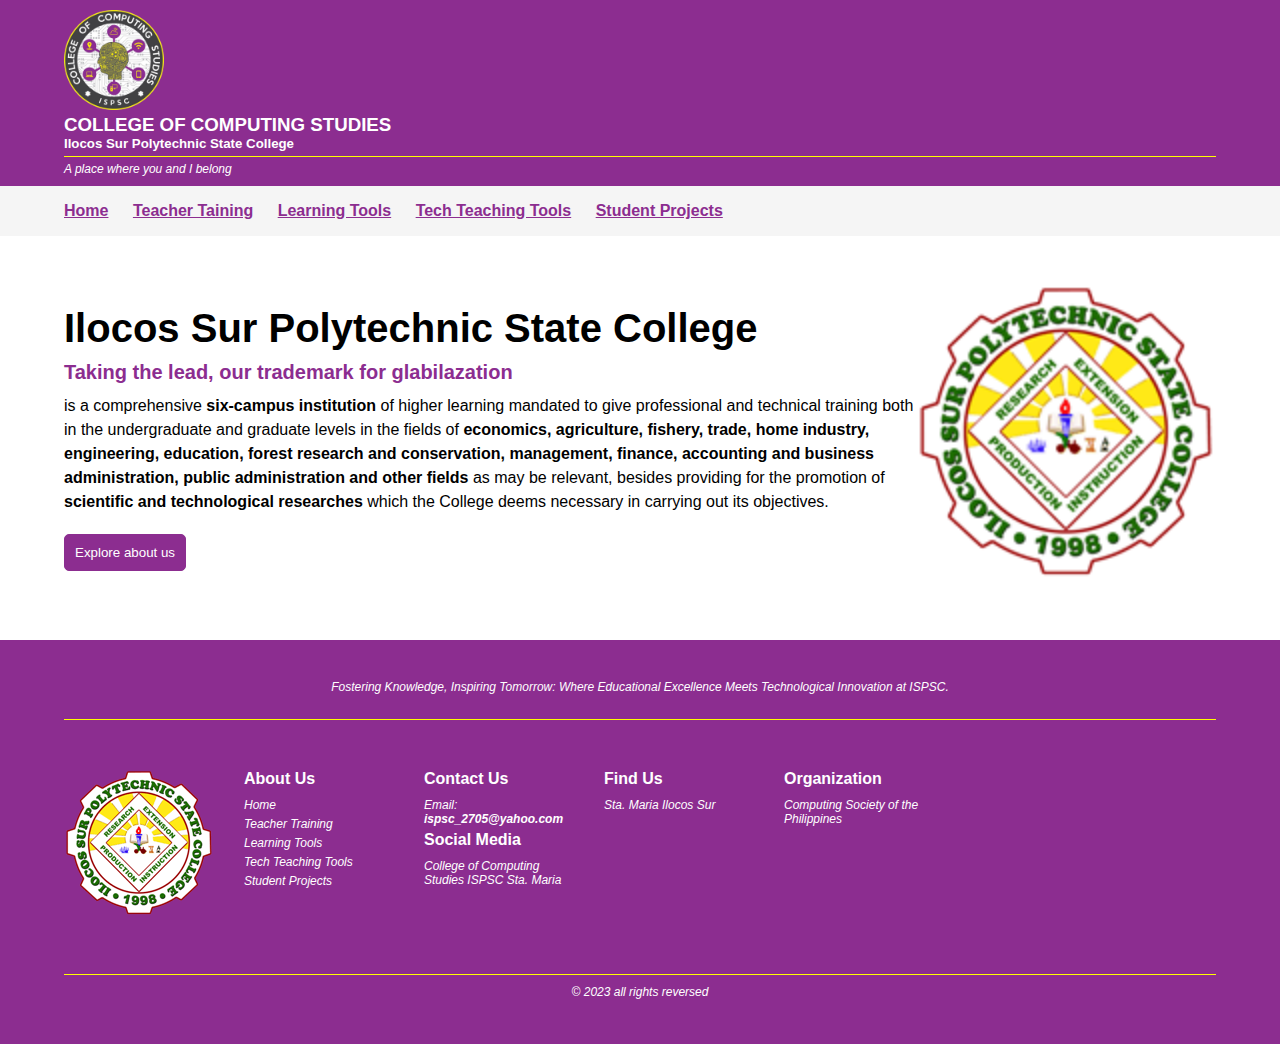
<file: index.html>
<!DOCTYPE html>
<html lang="en-US">
  <head>
    <link
      rel="stylesheet"
      href="style.css
"
    />
    <meta charset="UTF-8" />
    <title>Home</title>
  </head>
  <body>
    <header>
      <div class="wrapper-container">
        <img src="img/logocsss.png" alt="" />
        <div class="titles">
          <h3>COLLEGE OF COMPUTING STUDIES</h3>
          <h5>Ilocos Sur Polytechnic State College</h5>
          <p><i>A place where you and I belong</i></p>
        </div>
      </div>
    </header>
    <section class="top-nav">
      <input id="menu-toggle" type="checkbox" />
      <label class="menu-button-container" for="menu-toggle">
        <div class="menu-button"></div>
      </label>
      <ul class="menu wrapper-container">
        <li>
          <a href="index.html"><b class="link">Home</b></a>
          <a href="page2.html"><b class="link">Teacher Taining</b></a>
          <a href="page3.html"><b class="link">Learning Tools</b></a>
          <a href="page4.html"><b class="link">Tech Teaching Tools</b></a>
          <a href="page5.html"><b class="link">Student Projects</b></a>
        </li>
      </ul>
    </section>
    <div class="home">
      <div class="wrapper-container">
        <section class="main-content">
          <div class="content1">
            <h1>Ilocos Sur Polytechnic State College</h1>
            <h3>Taking the lead, our trademark for glabilazation</h3>
            <p>
              is a comprehensive <b>six-campus institution</b> of higher
              learning mandated to give professional and technical training both
              in the undergraduate and graduate levels in the fields of
              <b
                >economics, agriculture, fishery, trade, home industry,
                engineering, education, forest research and conservation,
                management, finance, accounting and business administration,
                public administration and other fields</b
              >
              as may be relevant, besides providing for the promotion of
              <b>scientific and technological researches</b> which the College
              deems necessary in carrying out its objectives.
            </p>
            <button>Explore about us</button>
          </div>
          <div class="content2">
            <img src="img/logo.png" alt="" />
          </div>
        </section>
      </div>
    </div>
    <footer>
      <div class="wrapper-container">
        <div class="top-content">
          <p>
            Fostering Knowledge, Inspiring Tomorrow: Where Educational
            Excellence Meets Technological Innovation at ISPSC.
          </p>
        </div>
        <div class="content1">
          <div class="sub-content1">
            <img class="footer-logo" src="img/logo.png" alt="" />
          </div>
          <div class="sub-content2">
            <h4>About Us</h4>
            <ul>
              <li>
                <a href="index.html">
                  <p>Home</p>
                </a>
              </li>
              <li>
                <a href="page2.html">
                  <p>Teacher Training</p>
                </a>
              </li>
              <li>
                <a href="page3.html">
                  <p>Learning Tools</p>
                </a>
              </li>
              <li>
                <a href="page4.html">
                  <p>Tech Teaching Tools</p>
                </a>
              </li>
              <li>
                <a href="page5.html">
                  <p>Student Projects</p>
                </a>
              </li>
            </ul>
          </div>
          <div class="sub-content3">
            <div>
              <h4>Contact Us</h4>
              <p>Email: <b>ispsc_2705@yahoo.com</b></p>
            </div>
            <div>
              <h4>Social Media</h4>
              <p>
                <a href="https://www.facebook.com/CCSISPSCOfficial/about"
                  >College of Computing Studies ISPSC Sta. Maria</a
                >
              </p>
            </div>
          </div>
          <div class="sub-content4">
            <h4>Find Us</h4>
            <p>Sta. Maria Ilocos Sur</p>
          </div>
          <div class="sub-content5">
            <h4>Organization</h4>
            <p>
              <a href="https://www.facebook.com/profile.php?id=61551472926598"
                >Computing Society of the Philippines</a
              >
            </p>
          </div>
        </div>
        <div class="content2">
          <p>&copy; 2023 all rights reversed</p>
        </div>
      </div>
    </footer>
  </body>
</html>
</file>
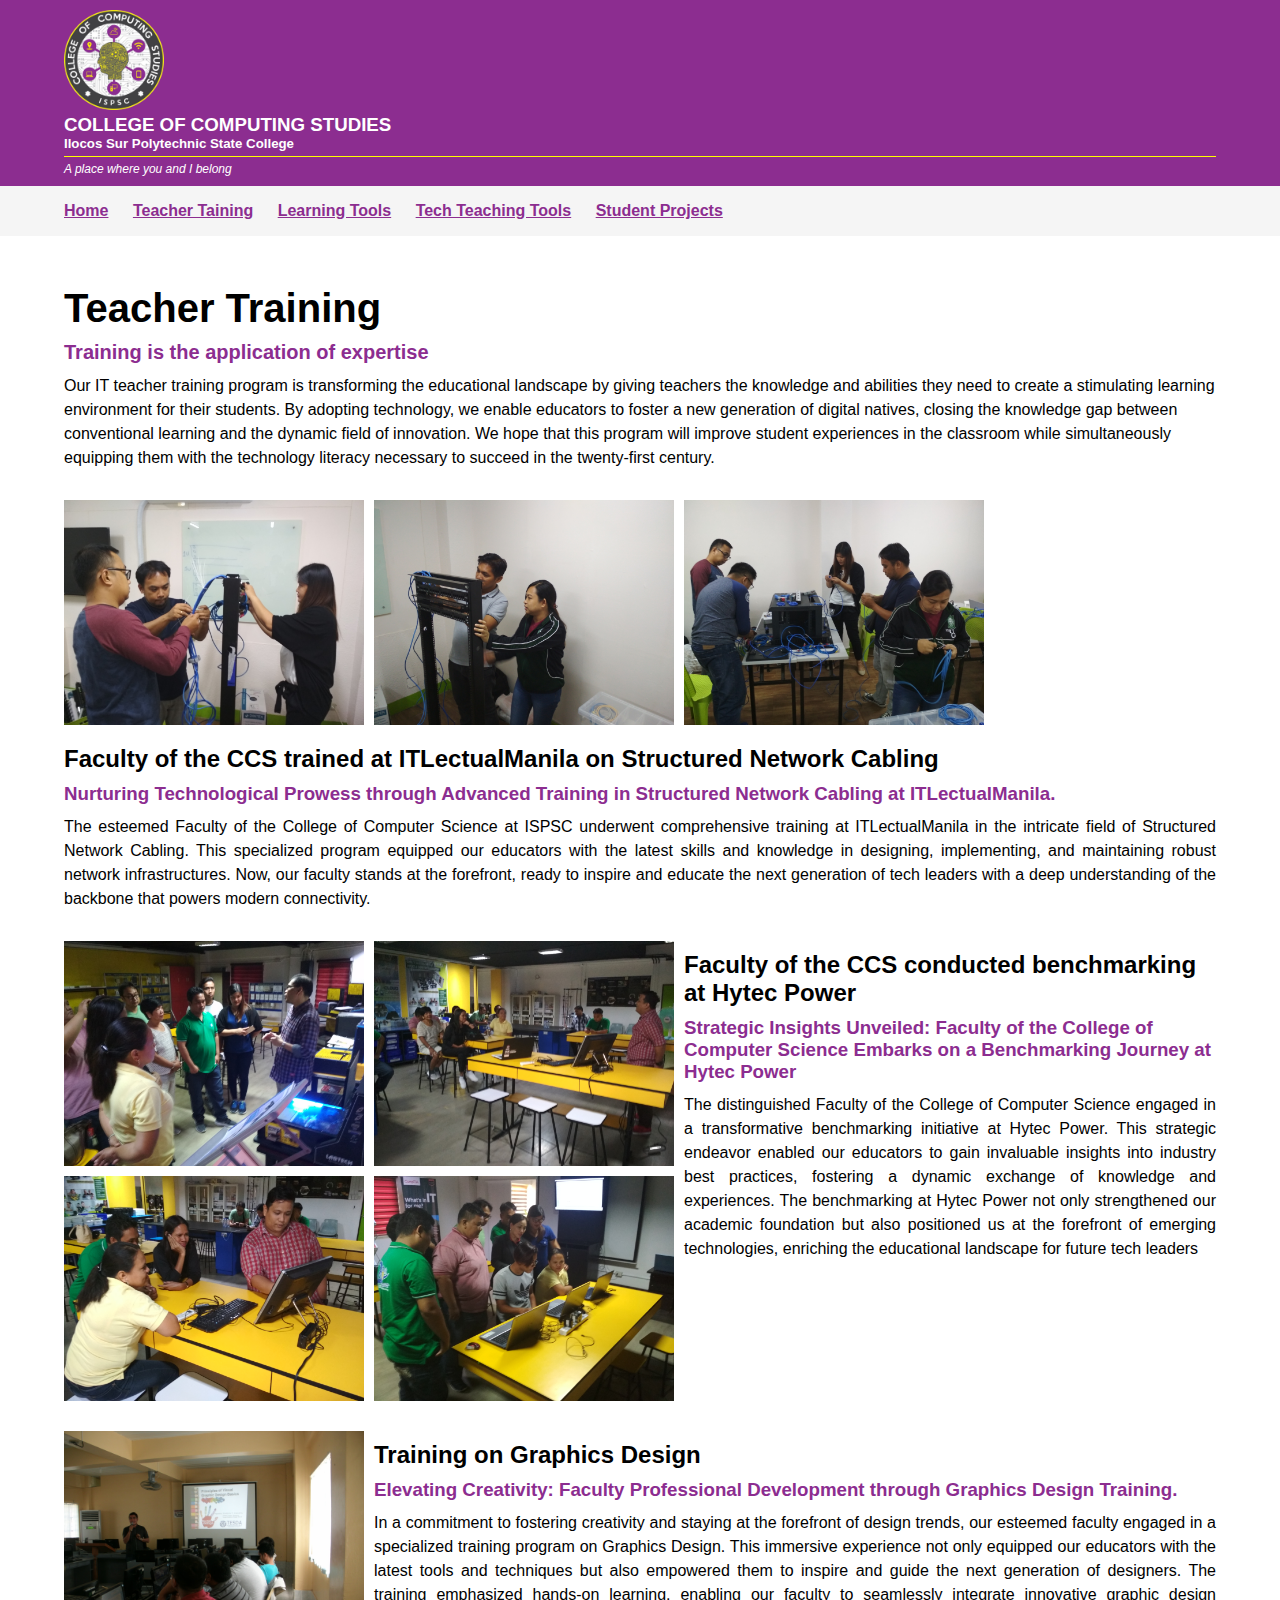
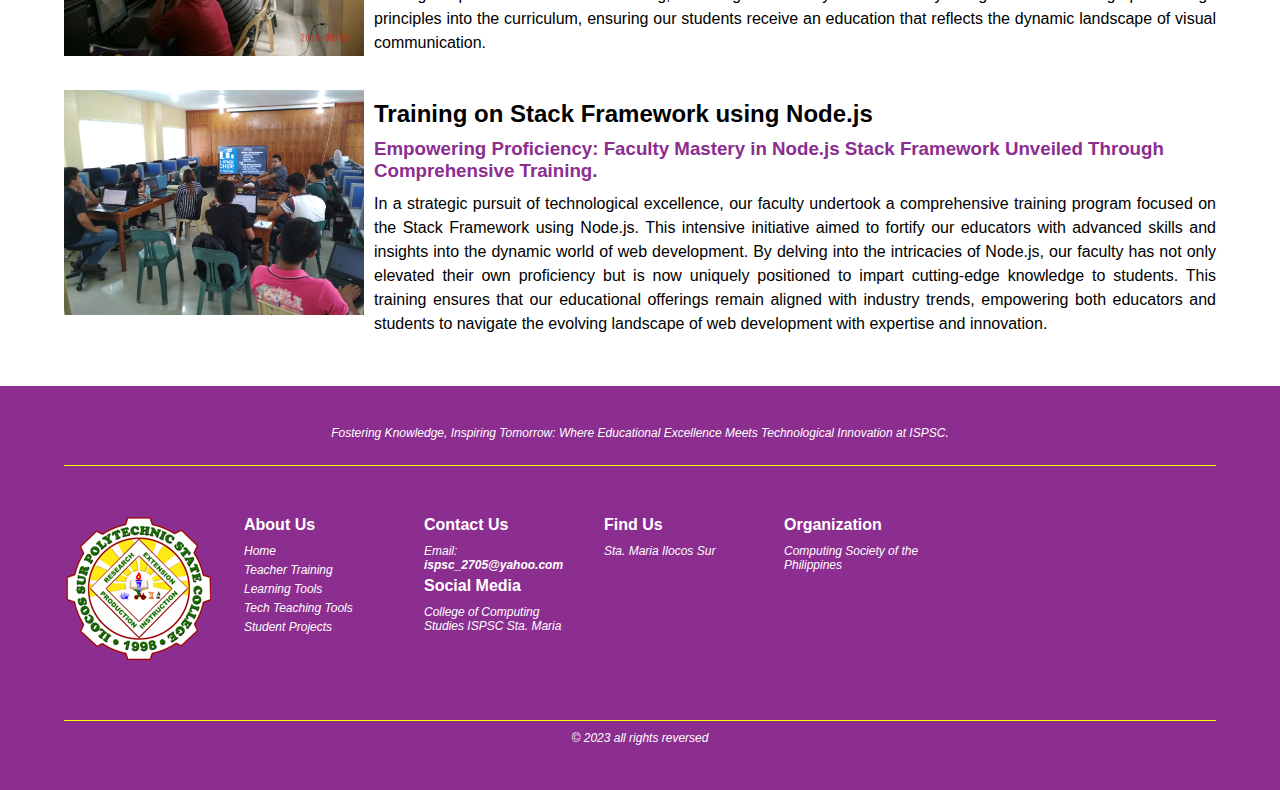
<file: page2.html>
<!DOCTYPE html>
<html lang="en-US">
  <head>
    <link
      rel="stylesheet"
      href="style.css
"
    />
    <meta charset="UTF-8" />
    <title>Teacher Training</title>
  </head>
  <body>
    <header>
      <div class="wrapper-container">
        <img src="img/logocsss.png" alt="" />
        <div class="titles">
          <h3>COLLEGE OF COMPUTING STUDIES</h3>
          <h5>Ilocos Sur Polytechnic State College</h5>
          <p><i>A place where you and I belong</i></p>
        </div>
      </div>
    </header>
    <section class="top-nav">
      <input id="menu-toggle" type="checkbox" />
      <label class="menu-button-container" for="menu-toggle">
        <div class="menu-button"></div>
      </label>
      <ul class="menu wrapper-container">
        <li>
          <a href="index.html"><b class="link">Home</b></a>
          <a href="page2.html"><b class="link">Teacher Taining</b></a>
          <a href="page3.html"><b class="link">Learning Tools</b></a>
          <a href="page4.html"><b class="link">Tech Teaching Tools</b></a>
          <a href="page5.html"><b class="link">Student Projects</b></a>
        </li>
      </ul>
    </section>
    <div class="page2">
      <div class="wrapper-container">
        <section class="main-content">
          <div class="content1">
            <h1>Teacher Training</h1>
            <h3>Training is the application of expertise</h3>
            <p>
              Our IT teacher training program is transforming the educational
              landscape by giving teachers the knowledge and abilities they need
              to create a stimulating learning environment for their students.
              By adopting technology, we enable educators to foster a new
              generation of digital natives, closing the knowledge gap between
              conventional learning and the dynamic field of innovation. We hope
              that this program will improve student experiences in the
              classroom while simultaneously equipping them with the technology
              literacy necessary to succeed in the twenty-first century.
            </p>
          </div>
          <div class="content2">
            <div class="content-container">
              <div class="pic-container">
                <img
                  class="content-pic"
                  src="img/Teacher Training/1a.jpg"
                  alt=""
                />
                <img
                  class="content-pic"
                  src="img/Teacher Training/1b.jpg"
                  alt=""
                />
                <img
                  class="content-pic"
                  src="img/Teacher Training/1c.jpg"
                  alt=""
                />
              </div>
              <div>
                <h2>
                  Faculty of the CCS trained at ITLectualManila on Structured
                  Network Cabling
                </h2>
                <h3>
                  Nurturing Technological Prowess through Advanced Training in
                  Structured Network Cabling at ITLectualManila.
                </h3>
                <p>
                  The esteemed Faculty of the College of Computer Science at
                  ISPSC underwent comprehensive training at ITLectualManila in
                  the intricate field of Structured Network Cabling. This
                  specialized program equipped our educators with the latest
                  skills and knowledge in designing, implementing, and
                  maintaining robust network infrastructures. Now, our faculty
                  stands at the forefront, ready to inspire and educate the next
                  generation of tech leaders with a deep understanding of the
                  backbone that powers modern connectivity.
                </p>
              </div>
            </div>
            <div class="content-container">
              <div class="pic-container">
                <img
                  class="content-pic"
                  src="img/Teacher Training/2a.jpg"
                  alt=""
                />
                <img
                  class="content-pic"
                  src="img/Teacher Training/2b.jpg"
                  alt=""
                />
                <img
                  class="content-pic"
                  src="img/Teacher Training/2c.jpg"
                  alt=""
                />
                <img
                  class="content-pic"
                  src="img/Teacher Training/2d.jpg"
                  alt=""
                />
              </div>
              <div>
                <h2>
                  Faculty of the CCS conducted benchmarking at Hytec Power
                </h2>
                <h3>
                  Strategic Insights Unveiled: Faculty of the College of
                  Computer Science Embarks on a Benchmarking Journey at Hytec
                  Power
                </h3>
                <p>
                  The distinguished Faculty of the College of Computer Science
                  engaged in a transformative benchmarking initiative at Hytec
                  Power. This strategic endeavor enabled our educators to gain
                  invaluable insights into industry best practices, fostering a
                  dynamic exchange of knowledge and experiences. The
                  benchmarking at Hytec Power not only strengthened our academic
                  foundation but also positioned us at the forefront of emerging
                  technologies, enriching the educational landscape for future
                  tech leaders
                </p>
              </div>
            </div>
      
              <div class="content-container">
                <div class="pic-container">
                  <img
                    class="content-pic"
                    src="img/Teacher Training/3.JPG"
                    alt=""
                  />
                </div>
                <div>
                  <h2>Training on Graphics Design</h2>
                  <h3>
                    Elevating Creativity: Faculty Professional Development
                    through Graphics Design Training.
                  </h3>
                  <p>
                    In a commitment to fostering creativity and staying at the
                    forefront of design trends, our esteemed faculty engaged in
                    a specialized training program on Graphics Design. This
                    immersive experience not only equipped our educators with
                    the latest tools and techniques but also empowered them to
                    inspire and guide the next generation of designers. The
                    training emphasized hands-on learning, enabling our faculty
                    to seamlessly integrate innovative graphic design principles
                    into the curriculum, ensuring our students receive an
                    education that reflects the dynamic landscape of visual
                    communication.
                  </p>
                </div>
              </div>
              <div class="content-container">
                  <div class="pic-container">
                    <img
                      class="content-pic"
                      src="img/Teacher Training/4.jpg"
                      alt=""
                    />
                  </div>
				  <div>
					<h2>Training on Stack Framework using Node.js</h2>
					<h3>
					  Empowering Proficiency: Faculty Mastery in Node.js Stack
					  Framework Unveiled Through Comprehensive Training.
					</h3>
					<p>
					  In a strategic pursuit of technological excellence, our
					  faculty undertook a comprehensive training program focused
					  on the Stack Framework using Node.js. This intensive
					  initiative aimed to fortify our educators with advanced
					  skills and insights into the dynamic world of web
					  development. By delving into the intricacies of Node.js, our
					  faculty has not only elevated their own proficiency but is
					  now uniquely positioned to impart cutting-edge knowledge to
					  students. This training ensures that our educational
					  offerings remain aligned with industry trends, empowering
					  both educators and students to navigate the evolving
					  landscape of web development with expertise and innovation.
					</p>
				  </div>
				  </div>
                </div>
              </div>
          
          </div>
        </section>
      </div>
    </div>
    <footer>
      <div class="wrapper-container">
        <div class="top-content">
          <p>
            Fostering Knowledge, Inspiring Tomorrow: Where Educational
            Excellence Meets Technological Innovation at ISPSC.
          </p>
        </div>
        <div class="content1">
          <div class="sub-content1">
            <img class="footer-logo" src="img/logo.png" alt="" />
          </div>
          <div class="sub-content2">
            <h4>About Us</h4>
            <ul>
              <li>
                <a href="index.html">
                  <p>Home</p>
                </a>
              </li>
              <li>
                <a href="page2.html">
                  <p>Teacher Training</p>
                </a>
              </li>
              <li>
                <a href="page3.html">
                  <p>Learning Tools</p>
                </a>
              </li>
              <li>
                <a href="page4.html">
                  <p>Tech Teaching Tools</p>
                </a>
              </li>
              <li>
                <a href="page5.html">
                  <p>Student Projects</p>
                </a>
              </li>
            </ul>
          </div>
          <div class="sub-content3">
            <div>
              <h4>Contact Us</h4>
              <p>Email: <b>ispsc_2705@yahoo.com</b></p>
            </div>
            <div>
              <h4>Social Media</h4>
              <p>
                <a href="https://www.facebook.com/CCSISPSCOfficial/about"
                  >College of Computing Studies ISPSC Sta. Maria</a
                >
              </p>
            </div>
          </div>
          <div class="sub-content4">
            <h4>Find Us</h4>
            <p>Sta. Maria Ilocos Sur</p>
          </div>
          <div class="sub-content5">
            <h4>Organization</h4>
            <p>
              <a href="https://www.facebook.com/profile.php?id=61551472926598"
                >Computing Society of the Philippines</a
              >
            </p>
          </div>
        </div>
        <div class="content2">
          <p>&copy; 2023 all rights reversed</p>
        </div>
      </div>
    </footer>
  </body>
</html>
</file>
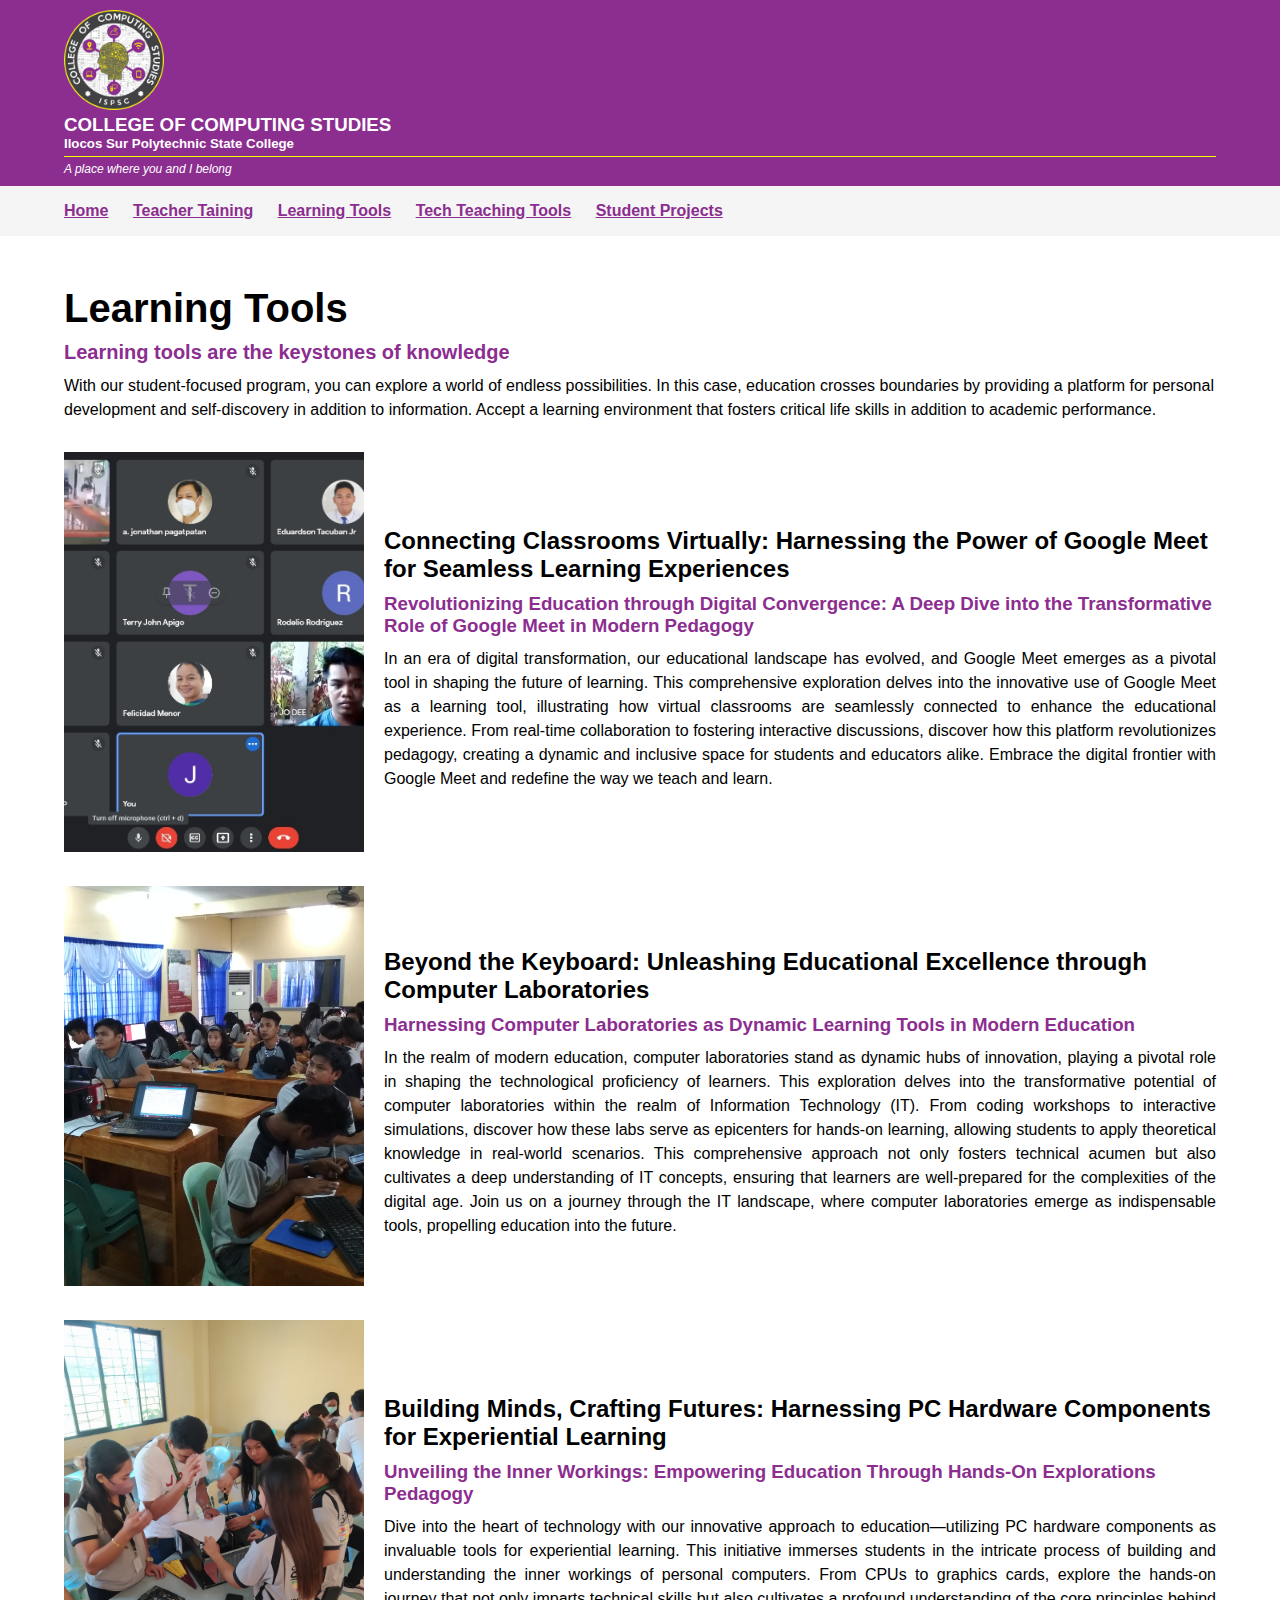
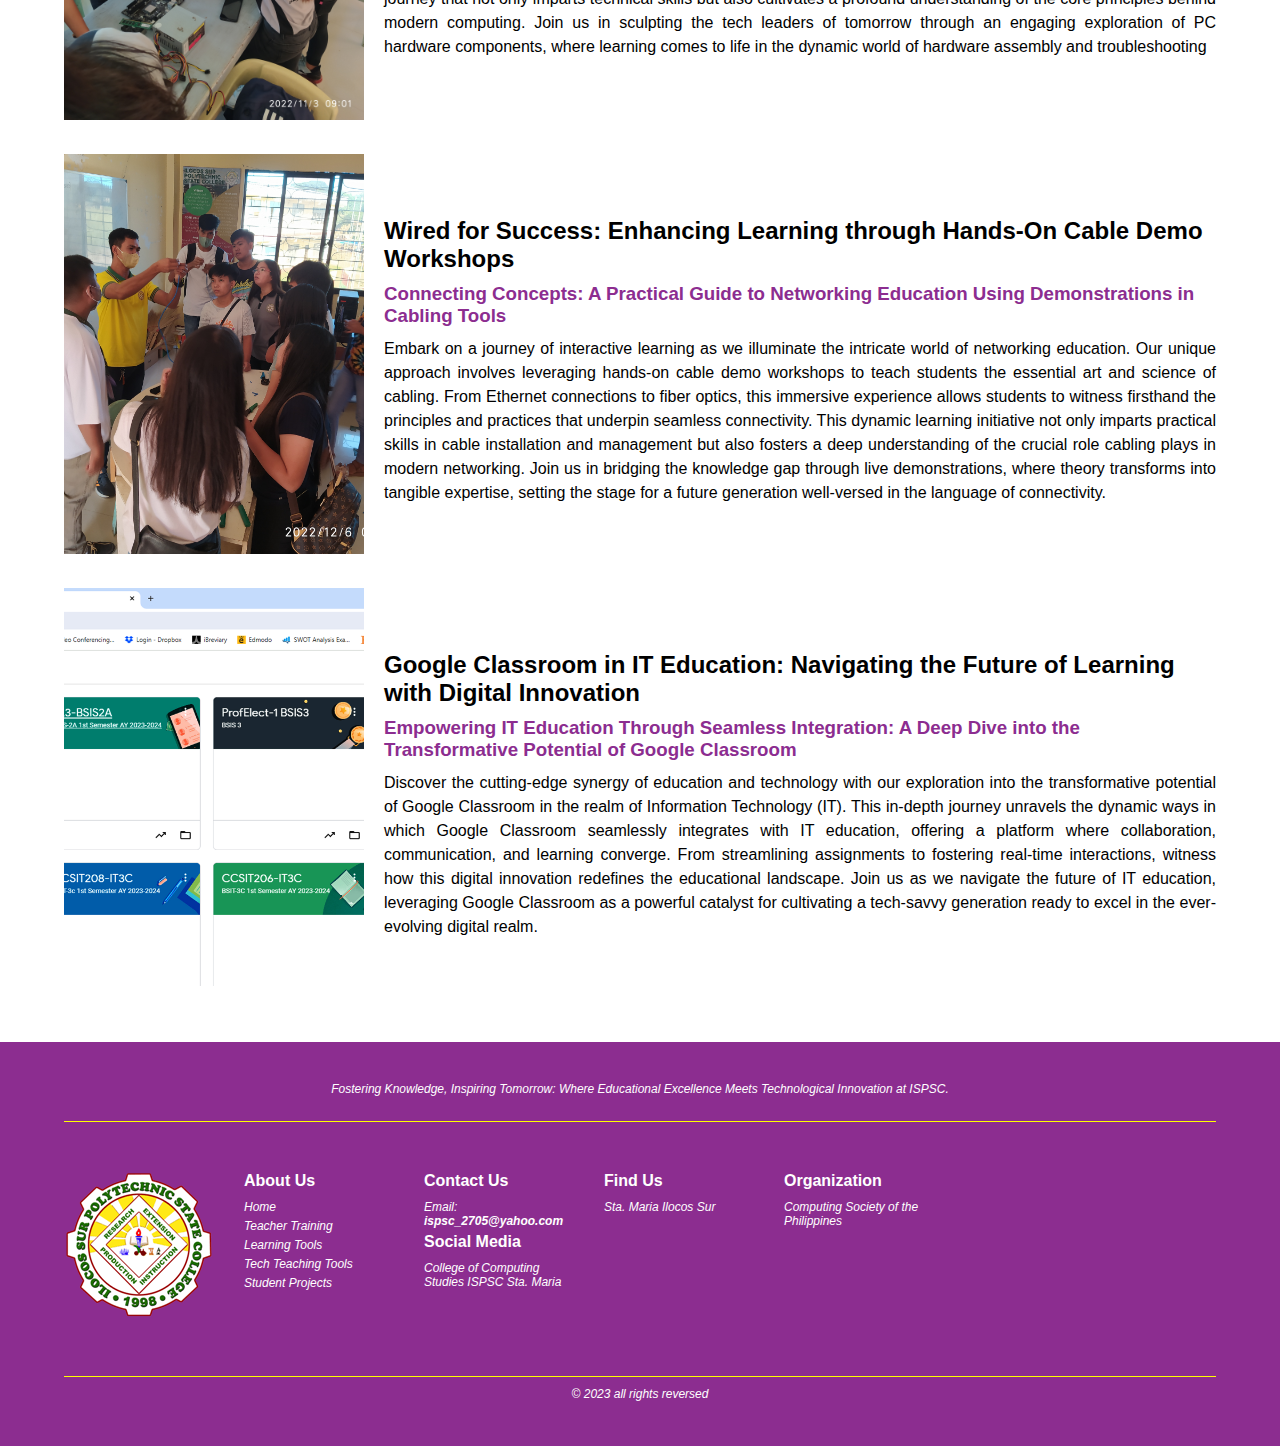
<file: page3.html>
<!DOCTYPE html>
<html lang="en-US">
  <head>
    <link
      rel="stylesheet"
      href="style.css
"
    />
    <meta charset="UTF-8" />
    <title>Learning Tools</title>
  </head>
  <body>
    <header>
      <div class="wrapper-container">
        <img src="img/logocsss.png" alt="" />
        <div class="titles">
          <h3>COLLEGE OF COMPUTING STUDIES</h3>
          <h5>Ilocos Sur Polytechnic State College</h5>
          <p><i>A place where you and I belong</i></p>
        </div>
      </div>
    </header>
    <section class="top-nav">
      <input id="menu-toggle" type="checkbox" />
      <label class="menu-button-container" for="menu-toggle">
        <div class="menu-button"></div>
      </label>
      <ul class="menu wrapper-container">
        <li>
          <a href="index.html"><b class="link">Home</b></a>
          <a href="page2.html"><b class="link">Teacher Taining</b></a>
          <a href="page3.html"><b class="link">Learning Tools</b></a>
          <a href="page4.html"><b class="link">Tech Teaching Tools</b></a>
          <a href="page5.html"><b class="link">Student Projects</b></a>
        </li>
      </ul>
    </section>
    <div class="page3">
      <div class="wrapper-container">
        <section class="main-content">
          <div class="content1">
            <h1>Learning Tools</h1>
            <h3>Learning tools are the keystones of knowledge</h3>
            <p>
              With our student-focused program, you can explore a world of
              endless possibilities. In this case, education crosses boundaries
              by providing a platform for personal development and
              self-discovery in addition to information. Accept a learning
              environment that fosters critical life skills in addition to
              academic performance.
            </p>
          </div>
          <div class="content2">
            <div class="content-container">
              <div class="pic-container">
                <img
                  src="img/Learning Tools/1.jpg"
                  alt=""
                  class="content-pic"
                />
              </div>
              <div>
                <h2>
                  Connecting Classrooms Virtually: Harnessing the Power of
                  Google Meet for Seamless Learning Experiences
                </h2>
                <h3>
                  Revolutionizing Education through Digital Convergence: A Deep
                  Dive into the Transformative Role of Google Meet in Modern
                  Pedagogy
                </h3>
                <p>
                  In an era of digital transformation, our educational landscape
                  has evolved, and Google Meet emerges as a pivotal tool in
                  shaping the future of learning. This comprehensive exploration
                  delves into the innovative use of Google Meet as a learning
                  tool, illustrating how virtual classrooms are seamlessly
                  connected to enhance the educational experience. From
                  real-time collaboration to fostering interactive discussions,
                  discover how this platform revolutionizes pedagogy, creating a
                  dynamic and inclusive space for students and educators alike.
                  Embrace the digital frontier with Google Meet and redefine the
                  way we teach and learn.
                </p>
              </div>
            </div>
            <div class="content-container">
              <div class="pic-container">
                <img
                  src="img/Learning Tools/2.jpg"
                  alt=""
                  class="content-pic"
                />
              </div>
              <div>
                <h2>
                  Beyond the Keyboard: Unleashing Educational Excellence through
                  Computer Laboratories
                </h2>
                <h3>
                  Harnessing Computer Laboratories as Dynamic Learning Tools in
                  Modern Education
                </h3>
                <p>
                  In the realm of modern education, computer laboratories stand
                  as dynamic hubs of innovation, playing a pivotal role in
                  shaping the technological proficiency of learners. This
                  exploration delves into the transformative potential of
                  computer laboratories within the realm of Information
                  Technology (IT). From coding workshops to interactive
                  simulations, discover how these labs serve as epicenters for
                  hands-on learning, allowing students to apply theoretical
                  knowledge in real-world scenarios. This comprehensive approach
                  not only fosters technical acumen but also cultivates a deep
                  understanding of IT concepts, ensuring that learners are
                  well-prepared for the complexities of the digital age. Join us
                  on a journey through the IT landscape, where computer
                  laboratories emerge as indispensable tools, propelling
                  education into the future.
                </p>
              </div>
            </div>
            <div class="content-container">
              <div class="pic-container">
                <img
                  src="img/Learning Tools/3.jpg"
                  alt=""
                  class="content-pic"
                />
              </div>
              <div>
                <h2>
                  Building Minds, Crafting Futures: Harnessing PC Hardware
                  Components for Experiential Learning
                </h2>
                <h3>
                  Unveiling the Inner Workings: Empowering Education Through
                  Hands-On Explorations Pedagogy
                </h3>
                <p>
                  Dive into the heart of technology with our innovative approach
                  to education—utilizing PC hardware components as invaluable
                  tools for experiential learning. This initiative immerses
                  students in the intricate process of building and
                  understanding the inner workings of personal computers. From
                  CPUs to graphics cards, explore the hands-on journey that not
                  only imparts technical skills but also cultivates a profound
                  understanding of the core principles behind modern computing.
                  Join us in sculpting the tech leaders of tomorrow through an
                  engaging exploration of PC hardware components, where learning
                  comes to life in the dynamic world of hardware assembly and
                  troubleshooting
                </p>
              </div>
            </div>
            <div class="content-container">
              <div class="pic-container">
                <img
                  src="img/Learning Tools/4.jpg"
                  alt=""
                  class="content-pic"
                />
              </div>
              <div>
                <h2>
                  Wired for Success: Enhancing Learning through Hands-On Cable
                  Demo Workshops
                </h2>
                <h3>
                  Connecting Concepts: A Practical Guide to Networking Education
                  Using Demonstrations in Cabling Tools
                </h3>
                <p>
                  Embark on a journey of interactive learning as we illuminate
                  the intricate world of networking education. Our unique
                  approach involves leveraging hands-on cable demo workshops to
                  teach students the essential art and science of cabling. From
                  Ethernet connections to fiber optics, this immersive
                  experience allows students to witness firsthand the principles
                  and practices that underpin seamless connectivity. This
                  dynamic learning initiative not only imparts practical skills
                  in cable installation and management but also fosters a deep
                  understanding of the crucial role cabling plays in modern
                  networking. Join us in bridging the knowledge gap through live
                  demonstrations, where theory transforms into tangible
                  expertise, setting the stage for a future generation
                  well-versed in the language of connectivity.
                </p>
              </div>
            </div>
            <div class="content-container">
              <div class="pic-container">
                <img
                  src="img/Learning Tools/5.png"
                  alt=""
                  class="content-pic"
                />
              </div>
              <div>
                <h2>
                  Google Classroom in IT Education: Navigating the Future of
                  Learning with Digital Innovation
                </h2>
                <h3>
                  Empowering IT Education Through Seamless Integration: A Deep
                  Dive into the Transformative Potential of Google Classroom
                </h3>
                <p>
                  Discover the cutting-edge synergy of education and technology
                  with our exploration into the transformative potential of
                  Google Classroom in the realm of Information Technology (IT).
                  This in-depth journey unravels the dynamic ways in which
                  Google Classroom seamlessly integrates with IT education,
                  offering a platform where collaboration, communication, and
                  learning converge. From streamlining assignments to fostering
                  real-time interactions, witness how this digital innovation
                  redefines the educational landscape. Join us as we navigate
                  the future of IT education, leveraging Google Classroom as a
                  powerful catalyst for cultivating a tech-savvy generation
                  ready to excel in the ever-evolving digital realm.
                </p>
              </div>
            </div>
          </div>
        </section>
      </div>
    </div>
    <footer>
      <div class="wrapper-container">
        <div class="top-content">
          <p>
            Fostering Knowledge, Inspiring Tomorrow: Where Educational
            Excellence Meets Technological Innovation at ISPSC.
          </p>
        </div>
        <div class="content1">
          <div class="sub-content1">
            <img class="footer-logo" src="img/logo.png" alt="" />
          </div>
          <div class="sub-content2">
            <h4>About Us</h4>
            <ul>
              <li>
                <a href="index.html">
                  <p>Home</p>
                </a>
              </li>
              <li>
                <a href="page2.html">
                  <p>Teacher Training</p>
                </a>
              </li>
              <li>
                <a href="page3.html">
                  <p>Learning Tools</p>
                </a>
              </li>
              <li>
                <a href="page4.html">
                  <p>Tech Teaching Tools</p>
                </a>
              </li>
              <li>
                <a href="page5.html">
                  <p>Student Projects</p>
                </a>
              </li>
            </ul>
          </div>
          <div class="sub-content3">
            <div>
              <h4>Contact Us</h4>
              <p>Email: <b>ispsc_2705@yahoo.com</b></p>
            </div>
            <div>
              <h4>Social Media</h4>
              <p>
                <a href="https://www.facebook.com/CCSISPSCOfficial/about"
                  >College of Computing Studies ISPSC Sta. Maria</a
                >
              </p>
            </div>
          </div>
          <div class="sub-content4">
            <h4>Find Us</h4>
            <p>Sta. Maria Ilocos Sur</p>
          </div>
          <div class="sub-content5">
            <h4>Organization</h4>
            <p>
              <a href="https://www.facebook.com/profile.php?id=61551472926598"
                >Computing Society of the Philippines</a
              >
            </p>
          </div>
        </div>
        <div class="content2">
          <p>&copy; 2023 all rights reversed</p>
        </div>
      </div>
    </footer>
  </body>
</html>
</file>
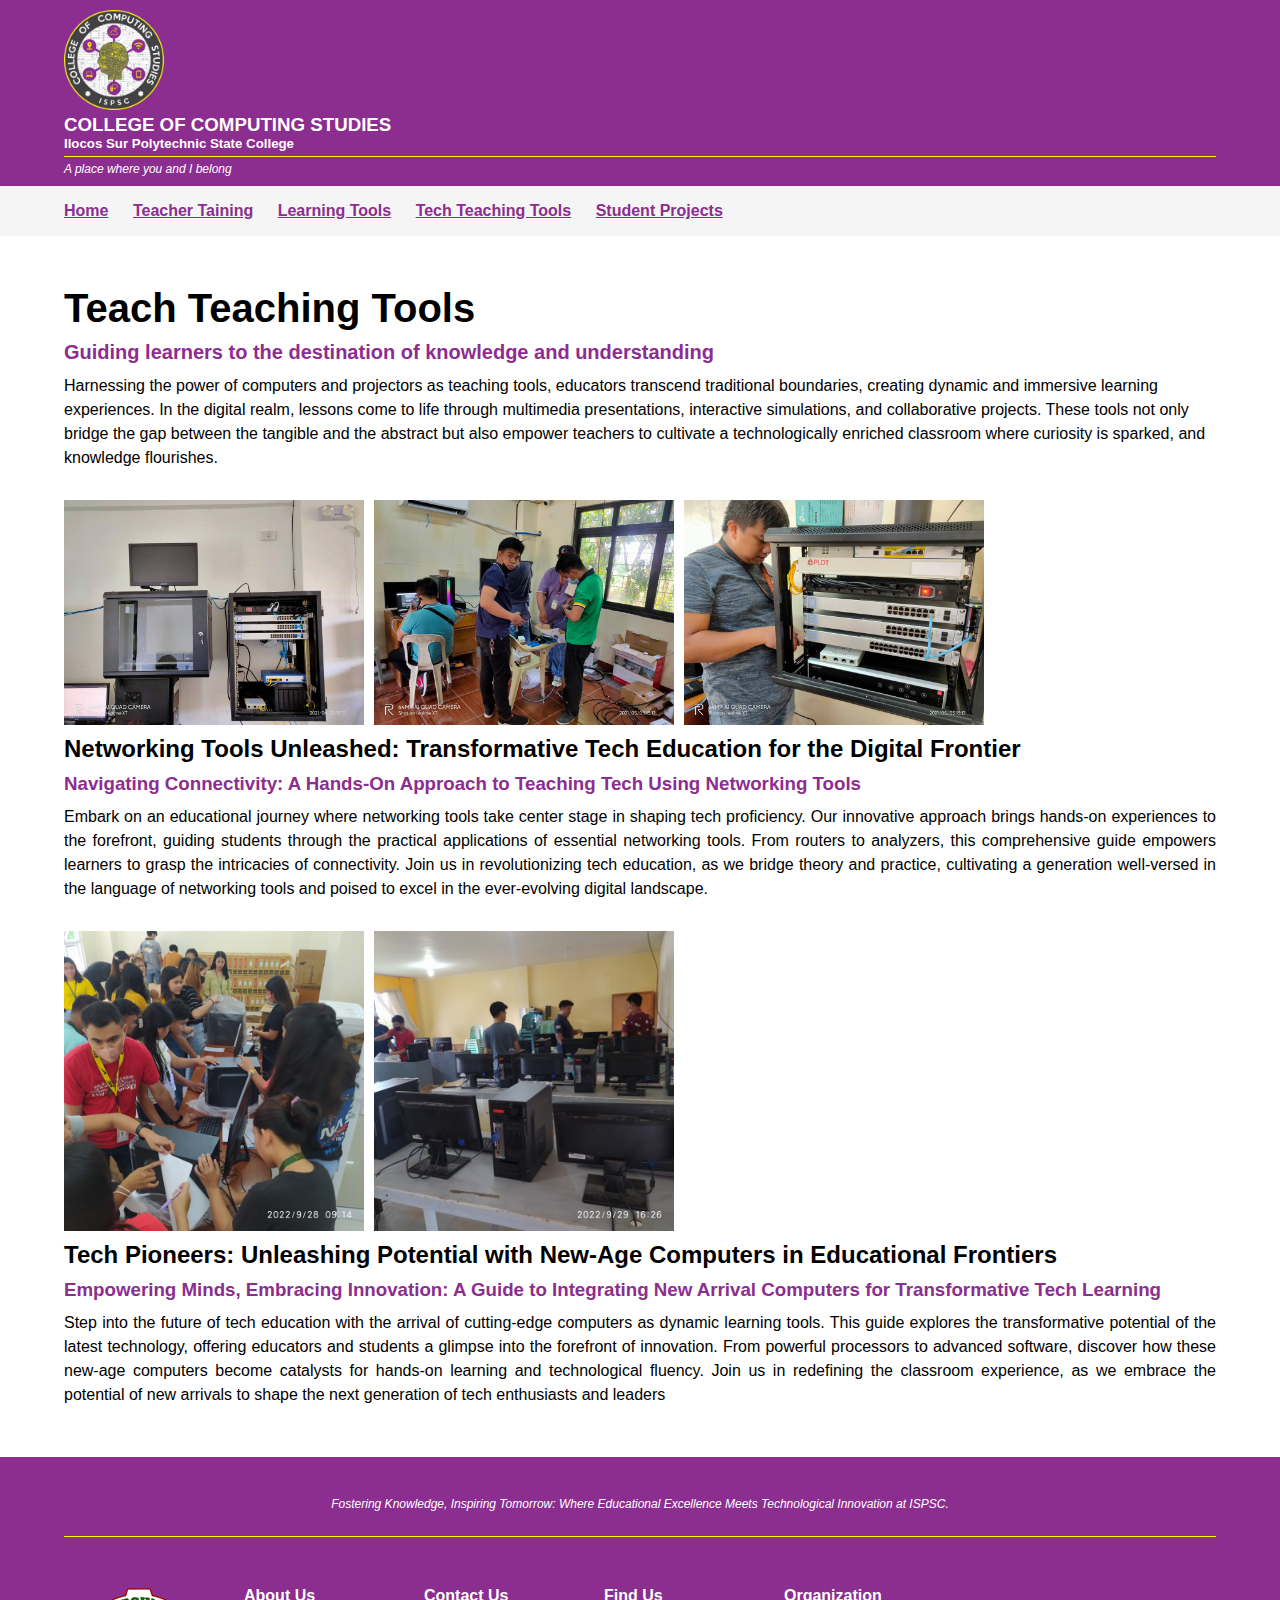
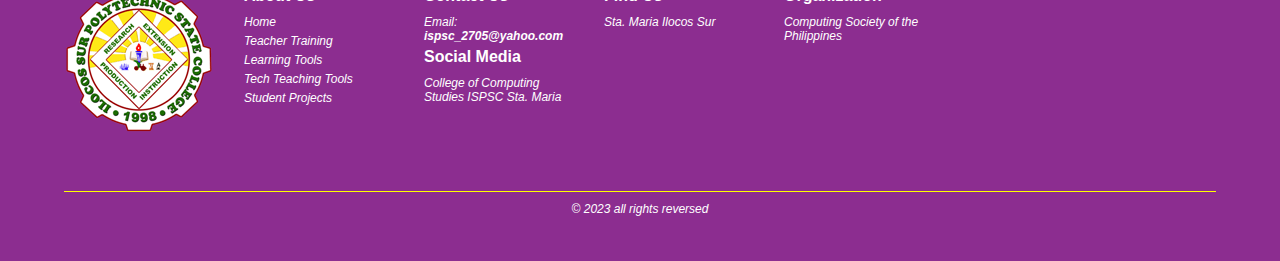
<file: page4.html>
<!DOCTYPE html>
<html lang="en-US">
  <head>
    <link
      rel="stylesheet"
      href="style.css
"
    />
    <meta charset="UTF-8" />
    <title>Tech Teaching Tools</title>
  </head>
  <body>
    <header>
      <div class="wrapper-container">
        <img src="img/logocsss.png" alt="" />
        <div class="titles">
          <h3>COLLEGE OF COMPUTING STUDIES</h3>
          <h5>Ilocos Sur Polytechnic State College</h5>
          <p><i>A place where you and I belong</i></p>
        </div>
      </div>
    </header>
    <section class="top-nav">
      <input id="menu-toggle" type="checkbox" />
      <label class="menu-button-container" for="menu-toggle">
        <div class="menu-button"></div>
      </label>
      <ul class="menu wrapper-container">
        <li>
          <a href="index.html"><b class="link">Home</b></a>
          <a href="page2.html"><b class="link">Teacher Taining</b></a>
          <a href="page3.html"><b class="link">Learning Tools</b></a>
          <a href="page4.html"><b class="link">Tech Teaching Tools</b></a>
          <a href="page5.html"><b class="link">Student Projects</b></a>
        </li>
      </ul>
    </section>
    <div class="page4">
      <div class="wrapper-container">
        <section class="main-content">
          <div class="content1">
            <h1>Teach Teaching Tools</h1>
            <h3>
              Guiding learners to the destination of knowledge and understanding
            </h3>
            <p>
              Harnessing the power of computers and projectors as teaching
              tools, educators transcend traditional boundaries, creating
              dynamic and immersive learning experiences. In the digital realm,
              lessons come to life through multimedia presentations, interactive
              simulations, and collaborative projects. These tools not only
              bridge the gap between the tangible and the abstract but also
              empower teachers to cultivate a technologically enriched classroom
              where curiosity is sparked, and knowledge flourishes.
            </p>
          </div>
          <div class="content2">
            <div class="content-container">
              <div class="pic-container">
                <img
                  src="img/Tech Teaching Tools/1a.jpg"
                  alt=""
                  class="content-pic"
                />
                <img
                  src="img/Tech Teaching Tools/1b.jpg"
                  alt=""
                  class="content-pic"
                />
                <img
                  src="img/Tech Teaching Tools/1c.jpg"
                  alt=""
                  class="content-pic"
                />
              </div>
              <div>
                <h2>
                  Networking Tools Unleashed: Transformative Tech Education for
                  the Digital Frontier
                </h2>
                <h3>
                  Navigating Connectivity: A Hands-On Approach to Teaching Tech
                  Using Networking Tools
                </h3>
                <p>
                  Embark on an educational journey where networking tools take
                  center stage in shaping tech proficiency. Our innovative
                  approach brings hands-on experiences to the forefront, guiding
                  students through the practical applications of essential
                  networking tools. From routers to analyzers, this
                  comprehensive guide empowers learners to grasp the intricacies
                  of connectivity. Join us in revolutionizing tech education, as
                  we bridge theory and practice, cultivating a generation
                  well-versed in the language of networking tools and poised to
                  excel in the ever-evolving digital landscape.
                </p>
              </div>
            </div>
            <div class="content-container">
              <div class="pic-container">
                <img
                  src="img/Tech Teaching Tools/2a.jpg"
                  alt=""
                  class="content-pic"
                />
                <img
                  src="img/Tech Teaching Tools/2b.jpg"
                  alt=""
                  class="content-pic"
                />
              </div>
              <div>
                <h2>
                  Tech Pioneers: Unleashing Potential with New-Age Computers in
                  Educational Frontiers
                </h2>
                <h3>
                  Empowering Minds, Embracing Innovation: A Guide to Integrating
                  New Arrival Computers for Transformative Tech Learning
                </h3>
                <p>
                  Step into the future of tech education with the arrival of
                  cutting-edge computers as dynamic learning tools. This guide
                  explores the transformative potential of the latest
                  technology, offering educators and students a glimpse into the
                  forefront of innovation. From powerful processors to advanced
                  software, discover how these new-age computers become
                  catalysts for hands-on learning and technological fluency.
                  Join us in redefining the classroom experience, as we embrace
                  the potential of new arrivals to shape the next generation of
                  tech enthusiasts and leaders
                </p>
              </div>
            </div>
          </div>
        </section>
      </div>
    </div>
    <footer>
      <div class="wrapper-container">
        <div class="top-content">
          <p>
            Fostering Knowledge, Inspiring Tomorrow: Where Educational
            Excellence Meets Technological Innovation at ISPSC.
          </p>
        </div>
        <div class="content1">
          <div class="sub-content1">
            <img class="footer-logo" src="img/logo.png" alt="" />
          </div>
          <div class="sub-content2">
            <h4>About Us</h4>
            <ul>
              <li>
                <a href="index.html">
                  <p>Home</p>
                </a>
              </li>
              <li>
                <a href="page2.html">
                  <p>Teacher Training</p>
                </a>
              </li>
              <li>
                <a href="page3.html">
                  <p>Learning Tools</p>
                </a>
              </li>
              <li>
                <a href="page4.html">
                  <p>Tech Teaching Tools</p>
                </a>
              </li>
              <li>
                <a href="page5.html">
                  <p>Student Projects</p>
                </a>
              </li>
            </ul>
          </div>
          <div class="sub-content3">
            <div>
              <h4>Contact Us</h4>
              <p>Email: <b>ispsc_2705@yahoo.com</b></p>
            </div>
            <div>
              <h4>Social Media</h4>
              <p>
                <a href="https://www.facebook.com/CCSISPSCOfficial/about"
                  >College of Computing Studies ISPSC Sta. Maria</a
                >
              </p>
            </div>
          </div>
          <div class="sub-content4">
            <h4>Find Us</h4>
            <p>Sta. Maria Ilocos Sur</p>
          </div>
          <div class="sub-content5">
            <h4>Organization</h4>
            <p>
              <a href="https://www.facebook.com/profile.php?id=61551472926598"
                >Computing Society of the Philippines</a
              >
            </p>
          </div>
        </div>
        <div class="content2">
          <p>&copy; 2023 all rights reversed</p>
        </div>
      </div>
    </footer>
  </body>
</html>
</file>
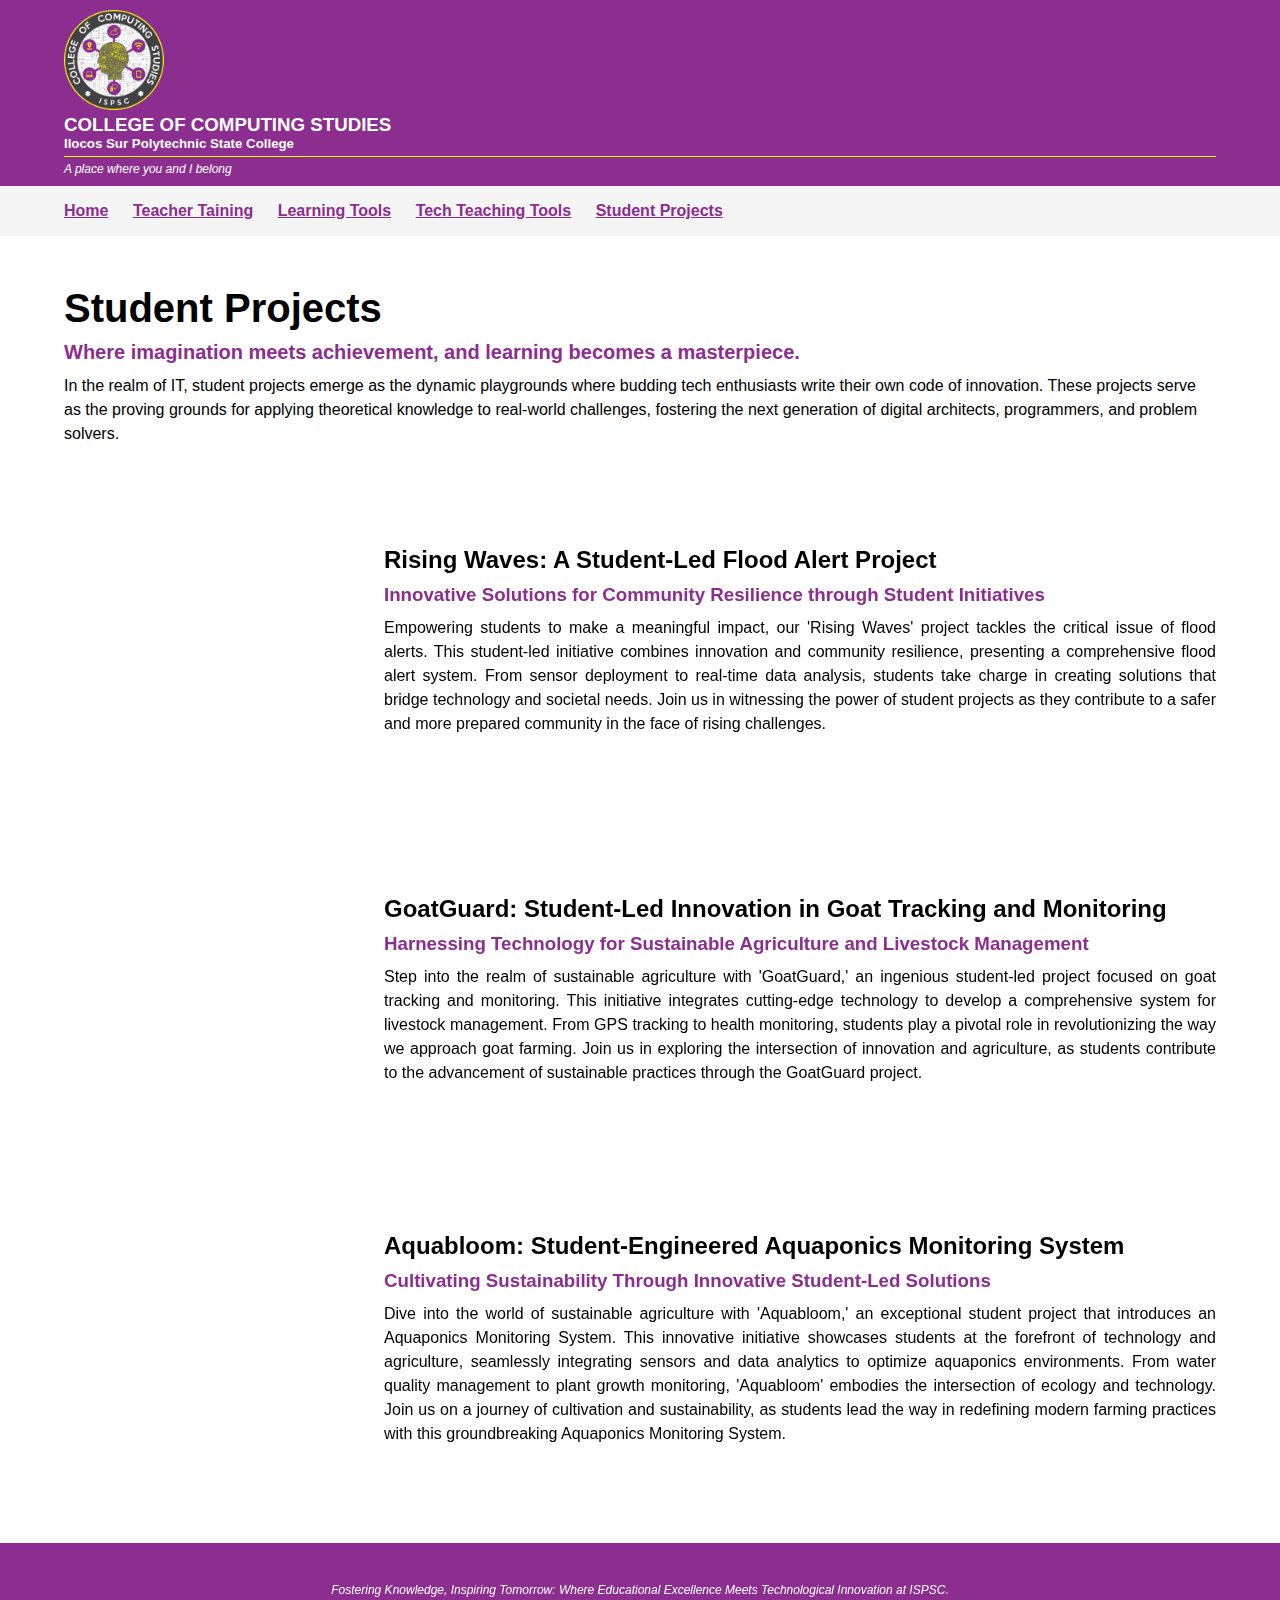
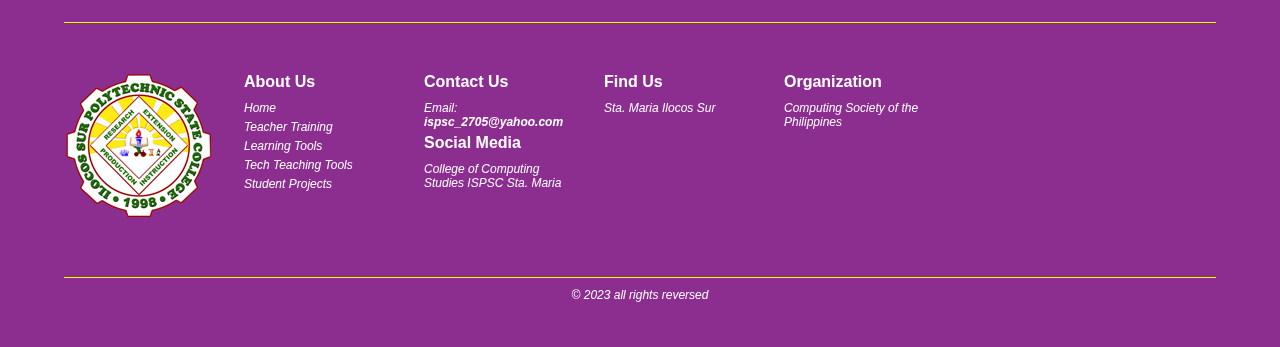
<file: page5.html>
<!DOCTYPE html>
<html lang="en-US">
  <head>
    <link
      rel="stylesheet"
      href="style.css
"
    />
    <meta charset="UTF-8" />
    <title>Student Projects</title>
  </head>
  <body>
    <header>
      <div class="wrapper-container">
        <img src="img/logocsss.png" alt="" />
        <div class="titles">
          <h3>COLLEGE OF COMPUTING STUDIES</h3>
          <h5>Ilocos Sur Polytechnic State College</h5>
          <p><i>A place where you and I belong</i></p>
        </div>
      </div>
    </header>
    <section class="top-nav">
      <input id="menu-toggle" type="checkbox" />
      <label class="menu-button-container" for="menu-toggle">
        <div class="menu-button"></div>
      </label>
      <ul class="menu wrapper-container">
        <li>
          <a href="index.html"><b class="link">Home</b></a>
          <a href="page2.html"><b class="link">Teacher Taining</b></a>
          <a href="page3.html"><b class="link">Learning Tools</b></a>
          <a href="page4.html"><b class="link">Tech Teaching Tools</b></a>
          <a href="page5.html"><b class="link">Student Projects</b></a>
        </li>
      </ul>
    </section>
    <div class="page5">
      <div class="wrapper-container">
        <section class="main-content">
          <div class="content1">
            <h1>Student Projects</h1>
            <h3>
              Where imagination meets achievement, and learning becomes a
              masterpiece.
            </h3>
            <p>
              In the realm of IT, student projects emerge as the dynamic
              playgrounds where budding tech enthusiasts write their own code of
              innovation. These projects serve as the proving grounds for
              applying theoretical knowledge to real-world challenges, fostering
              the next generation of digital architects, programmers, and
              problem solvers.
            </p>
          </div>
          <div class="content2">
            <div class="content-container">
              <div class="video-container">
                <iframe
                  width="300"
                  height="315"
                  src="https://www.youtube.com/embed/jlGlMm73w2k?si=a7bLF2v7j-S0q3dR"
                  title="YouTube video player"
                  frameborder="0"
                  allow="accelerometer; autoplay; clipboard-write; encrypted-media; gyroscope; picture-in-picture; web-share"
                  allowfullscreen
                ></iframe>
              </div>
              <div>
                <h2>Rising Waves: A Student-Led Flood Alert Project</h2>
                <h3>
                  Innovative Solutions for Community Resilience through Student
                  Initiatives
                </h3>
                <p>
                  Empowering students to make a meaningful impact, our 'Rising
                  Waves' project tackles the critical issue of flood alerts.
                  This student-led initiative combines innovation and community
                  resilience, presenting a comprehensive flood alert system.
                  From sensor deployment to real-time data analysis, students
                  take charge in creating solutions that bridge technology and
                  societal needs. Join us in witnessing the power of student
                  projects as they contribute to a safer and more prepared
                  community in the face of rising challenges.
                </p>
              </div>
            </div>
            <div class="content-container">
              <div class="video-container">
                <iframe
                  width="300"
                  height="315"
                  src="https://www.youtube.com/embed/Mxasp9lcZ8w?si=FIufw8QsUjP88Kpi"
                  title="YouTube video player"
                  frameborder="0"
                  allow="accelerometer; autoplay; clipboard-write; encrypted-media; gyroscope; picture-in-picture; web-share"
                  allowfullscreen
                ></iframe>
              </div>
              <div>
                <h2>
                  GoatGuard: Student-Led Innovation in Goat Tracking and
                  Monitoring
                </h2>
                <h3>
                  Harnessing Technology for Sustainable Agriculture and
                  Livestock Management
                </h3>
                <p>
                  Step into the realm of sustainable agriculture with
                  'GoatGuard,' an ingenious student-led project focused on goat
                  tracking and monitoring. This initiative integrates
                  cutting-edge technology to develop a comprehensive system for
                  livestock management. From GPS tracking to health monitoring,
                  students play a pivotal role in revolutionizing the way we
                  approach goat farming. Join us in exploring the intersection
                  of innovation and agriculture, as students contribute to the
                  advancement of sustainable practices through the GoatGuard
                  project.
                </p>
              </div>
            </div>
            <div class="content-container">
              <div class="video-container">
                <iframe
                  width="300"
                  height="315"
                  src="https://www.youtube.com/embed/Rq_cdnYeJz8?si=3DPUlsi5uU0uu8gm"
                  title="YouTube video player"
                  frameborder="0"
                  allow="accelerometer; autoplay; clipboard-write; encrypted-media; gyroscope; picture-in-picture; web-share"
                  allowfullscreen
                ></iframe>
              </div>
              <div>
                <h2>
                  Aquabloom: Student-Engineered Aquaponics Monitoring System
                </h2>
                <h3>
                  Cultivating Sustainability Through Innovative Student-Led
                  Solutions
                </h3>
                <p>
                  Dive into the world of sustainable agriculture with
                  'Aquabloom,' an exceptional student project that introduces an
                  Aquaponics Monitoring System. This innovative initiative
                  showcases students at the forefront of technology and
                  agriculture, seamlessly integrating sensors and data analytics
                  to optimize aquaponics environments. From water quality
                  management to plant growth monitoring, 'Aquabloom' embodies
                  the intersection of ecology and technology. Join us on a
                  journey of cultivation and sustainability, as students lead
                  the way in redefining modern farming practices with this
                  groundbreaking Aquaponics Monitoring System.
                </p>
              </div>
            </div>
          </div>
        </section>
      </div>
    </div>
    <footer>
      <div class="wrapper-container">
        <div class="top-content">
          <p>
            Fostering Knowledge, Inspiring Tomorrow: Where Educational
            Excellence Meets Technological Innovation at ISPSC.
          </p>
        </div>
        <div class="content1">
          <div class="sub-content1">
            <img class="footer-logo" src="img/logo.png" alt="" />
          </div>
          <div class="sub-content2">
            <h4>About Us</h4>
            <ul>
              <li>
                <a href="index.html">
                  <p>Home</p>
                </a>
              </li>
              <li>
                <a href="page2.html">
                  <p>Teacher Training</p>
                </a>
              </li>
              <li>
                <a href="page3.html">
                  <p>Learning Tools</p>
                </a>
              </li>
              <li>
                <a href="page4.html">
                  <p>Tech Teaching Tools</p>
                </a>
              </li>
              <li>
                <a href="page5.html">
                  <p>Student Projects</p>
                </a>
              </li>
            </ul>
          </div>
          <div class="sub-content3">
            <div>
              <h4>Contact Us</h4>
              <p>Email: <b>ispsc_2705@yahoo.com</b></p>
            </div>
            <div>
              <h4>Social Media</h4>
              <p>
                <a href="https://www.facebook.com/CCSISPSCOfficial/about"
                  >College of Computing Studies ISPSC Sta. Maria</a
                >
              </p>
            </div>
          </div>
          <div class="sub-content4">
            <h4>Find Us</h4>
            <p>Sta. Maria Ilocos Sur</p>
          </div>
          <div class="sub-content5">
            <h4>Organization</h4>
            <p>
              <a href="https://www.facebook.com/profile.php?id=61551472926598"
                >Computing Society of the Philippines</a
              >
            </p>
          </div>
        </div>
        <div class="content2">
          <p>&copy; 2023 all rights reversed</p>
        </div>
      </div>
    </footer>
  </body>
</html>
</file>
<file: style.css>
* {
  padding: 0;
  margin: 0;
  box-sizing: border-box;
  font-family: "helvetica";
}

.wrapper-container {
  width: 90%;
  margin: 0 auto;
}

header img {
  width: 100px;
  height: 100px;
}

header p {
  font-size: 12px;
}

header .titles h5 {
  margin-bottom: 5px;
  padding-bottom: 5px;
  border-bottom: 1.5px solid yellow;
}

header {
  background-color: #8c2d90;
  color: white;
  padding: 10px 0;
}

/**/
.top-nav {
  display: flex;
  flex-direction: row;
  align-items: center;
  justify-content: space-between;
  background: whitesmoke;
  height: 50px;
}

.menu a {
  color: #8c2d90;
  margin-right: 20px;
}
.menu {
  display: flex;
  flex-direction: row;
  list-style-type: none;
  width: 90%;
  margin: 0 auto;
}

.menu > li {
  overflow: hidden;
}

.menu-button-container {
  display: none;
  height: 100%;
  width: 30px;
  cursor: pointer;
  flex-direction: column;
  justify-content: center;
  align-items: center;
}

#menu-toggle {
  display: none;
}

.menu-button,
.menu-button::before,
.menu-button::after {
  display: block;
  background-color: #8c2d90;
  position: absolute;
  height: 4px;
  width: 30px;
  transition: transform 400ms cubic-bezier(0.23, 1, 0.32, 1);
  border-radius: 2px;
}

.menu-button::before {
  content: "";
  margin-top: -8px;
}

.menu-button::after {
  content: "";
  margin-top: 8px;
}

#menu-toggle:checked + .menu-button-container .menu-button::before {
  margin-top: 0px;
  transform: rotate(405deg);
}

#menu-toggle:checked + .menu-button-container .menu-button {
  background: rgba(255, 255, 255, 0);
}

#menu-toggle:checked + .menu-button-container .menu-button::after {
  margin-top: 0px;
  transform: rotate(-405deg);
}

.box {
  margin-top: 20px;
  width: 100%;
  height: 50vh;
  background-color: #8c2d90;
  border-radius: 10px;
  position: relative;
}

.box .sub-content {
  display: none;
  position: absolute;
  left: 50%;
  top: 50%;
  transform: translate(-50%, -50%);
}

.box:hover .sub-content {
  display: block;
  color: white;
}

.home,
.page2,
.page3,
.page4,
.page5 {
  margin: 50px 0;
}

.home .wrapper-container .main-content {
  width: 100%;
  display: flex;
  justify-content: space-between;
  align-items: center;
}

.main-content .content1 h3 {
  color: #8c2d90;
  font-size: 20px;
  margin: 10px 0;
}

.main-content .content1 h1 {
  font-size: 40px;
}

.main-content .content1 p {
  line-height: 1.5rem;
}

.home .main-content .content1 button {
  background-color: #8c2d90;
  padding: 10px;
  border: none;
  border-radius: 5px;
  color: white;
  margin-top: 20px;
  border: 1px solid #8c2d90;
}

.home .main-content .content1 button:hover {
  background-color: white;
  color: #8c2d90;
  padding: 10px;
  border: 1px solid #8c2d90;
  border-radius: 5px;
  margin-top: 20px;
}

/*Home */

.home .wrapper-container .main-content .content2 img {
  width: 300px;
  height: 300px;
}

/*Teacher Training page2*/

.page2 .wrapper-container .content-container {
  margin: 30px 0;
}

.page2 .wrapper-container .content-container p {
  text-align: justify;
  line-height: 1.5rem;
}

.page2 .wrapper-container .content2 p {
  color: black;
}

.page2 .wrapper-container .content-container .content-pic {
  width: 300px;
}

.page2 .wrapper-container .content-container {
  display: flex;
  gap: 10px;
}

.page2
  .wrapper-container
  .content2
  .content-container:nth-child(1)
  .pic-container {
  display: flex;
  gap: 10px;
}

.page2 .wrapper-container .content2 .content-container:nth-child(1) {
  display: flex;
  flex-direction: column;
}

.page2
  .wrapper-container
  .content2
  .content-container:nth-child(2)
  .pic-container {
  display: grid;
  grid-template-columns: repeat(2, 300px);
  gap: 10px;
}

.page2 .wrapper-container .content2 .content-container h2 {
  margin-top: 10px;
}

.page2 .wrapper-container .content2 .content-container h3 {
  margin: 10px 0;
  color: #8c2d90;
}

/*Learning Tools page3*/

.page3 .wrapper-container .content-container {
  display: flex;
  align-items: center;
  gap: 20px;
  margin: 30px 0;
}

.page3 .wrapper-container .content2 .content-container h2 {
  margin-top: 10px;
}

.page3 .wrapper-container .content2 .content-container h3 {
  margin: 10px 0;
  color: #8c2d90;
}

.page3 .wrapper-container .content-container p {
  text-align: justify;
  line-height: 1.5rem;
}

.page3 .wrapper-container .content2 p {
  color: black;
}

.page3
  .wrapper-container
  .content2
  .content-container
  .pic-container
  .content-pic {
  width: 300px;
  height: 400px;
  object-fit: cover;
}

.page3 .wrapper-container .content1 {
  margin-bottom: 30px;
}

/*page4*/
.page4 .wrapper-container .content-container {
  margin: 30px 0;
}

.page4 .wrapper-container .content2 .content-container h2 {
  margin-top: 10px;
}

.page4 .wrapper-container .content2 .content-container h3 {
  margin: 10px 0;
  color: #8c2d90;
}

.page4 .wrapper-container .content-container p {
  text-align: justify;
  line-height: 1.5rem;
}

.page4 .wrapper-container .content2 p {
  color: black;
}

.page4
  .wrapper-container
  .content2
  .content-container
  .pic-container
  .content-pic {
  width: 300px;
}

.page4 .wrapper-container .content2 .content-container .pic-container {
  display: flex;
  gap: 10px;
}

/*page5*/
.page5 .wrapper-container .content2 .content-container h2 {
  margin-top: 10px;
}

.page5 .wrapper-container .content2 .content-container h3 {
  margin: 10px 0;
  color: #8c2d90;
}

.page5 .wrapper-container .content-container p {
  text-align: justify;
  line-height: 1.5rem;
}

.page5 .wrapper-container .content2 p {
  color: black;
}

.page5 .wrapper-container .content-container {
  display: flex;
  align-items: center;
  gap: 20px;
  margin: 30px 0;
}

footer .wrapper-container .top-content {
  text-align: center;
  color: white;
  padding-bottom: 20px;
  margin-bottom: 50px;
  border-bottom: 1.5px solid yellow;
}

footer {
  background-color: #8c2d90;
  padding: 40px 0;
}

footer .content1,
.content2 p,
h4,
a {
  color: white;
}

footer ul li {
  list-style: none;
}

footer a {
  text-decoration: none;
}

footer p {
  margin-bottom: 5px;
  font-size: 12px;
  font-style: italic;
}

footer h4 {
  margin-bottom: 10px;
}

footer a:hover {
  text-decoration: underline;
}

footer .content1 {
  display: grid;
  grid-template-columns: repeat(5, 150px);
  gap: 30px;
}

footer .content2 p {
  border-top: 1.5px solid yellow;
  text-align: center;
  padding-top: 10px;
  margin-top: 50px;
}

@media (min-width: 0px) and (max-width: 720px) {
  header .wrapper-container {
    display: flex;
    align-items: center;
  }

  header img {
    margin-right: 10px;
  }

  /**/
  .menu-button-container {
    display: flex;
    margin: 0 20px;
  }
  .menu {
    position: absolute;
    top: 0;
    margin-top: 170px;
    flex-direction: column;
    width: 100%;
    justify-content: center;
    align-items: center;
  }
  #menu-toggle ~ .menu li {
    height: 0;
    margin: 0;
    padding: 0;
    border: 0;
    transition: height 400ms cubic-bezier(0.23, 1, 0.32, 1);
  }
  #menu-toggle:checked ~ .menu li {
    border: 1px solid #333;
    height: 20vh;
    padding: 1rem;
    transition: height 400ms cubic-bezier(0.23, 1, 0.32, 1);
  }
  .menu > li {
    display: flex;
    justify-content: center;
    flex-direction: column;
    margin: 0;
    padding: 0.5em 0;
    width: 100%;
    color: white;
    background-color: #222;
  }
  .menu > li:not(:last-child) {
    border-bottom: 1px solid #444;
  }

  .home .wrapper-container .main-content {
    flex-direction: column-reverse;
  }

  .page2 .wrapper-container .content-container {
    flex-direction: column;
  }

  .page2
    .wrapper-container
    .content2
    .content-container:nth-child(1)
    .pic-container {
    flex-direction: column;
    align-items: flex-start;
  }

  .page2 .wrapper-container .content2 .content-container:nth-child(1) {
    display: flex;
    flex-direction: column;
  }

  .page2
    .wrapper-container
    .content2
    .content-container:nth-child(2)
    .pic-container {
    grid-template-columns: repeat(1, 300px);
    justify-content: baseline;
  }

  .page3 .wrapper-container .content-container {
    flex-direction: column;
    align-items: baseline;
  }

  .page4 .wrapper-container .content2 .content-container .pic-container {
    flex-direction: column;
  }

  .page5 .wrapper-container .content-container {
    flex-direction: column;
    align-items: baseline;
  }

  footer .content1 {
    grid-template-columns: repeat(2, 150px);
  }
}

@media (min-width: 721px) and (max-width: 900px) {
  header .wrapper-container {
    display: flex;
    align-items: center;
  }

  header img {
    margin-right: 10px;
  }

  .menu-button-container {
    display: flex;
    margin: 0 20px;
  }
  .menu {
    position: absolute;
    top: 0;
    margin-top: 170px;
    flex-direction: column;
    width: 100%;
    justify-content: center;
    align-items: center;
  }
  #menu-toggle ~ .menu li {
    height: 0;
    margin: 0;
    padding: 0;
    border: 0;
    transition: height 400ms cubic-bezier(0.23, 1, 0.32, 1);
  }
  #menu-toggle:checked ~ .menu li {
    border: 1px solid #333;
    height: 20vh;
    padding: 1rem;
    transition: height 400ms cubic-bezier(0.23, 1, 0.32, 1);
  }
  .menu > li {
    display: flex;
    justify-content: center;
    flex-direction: column;
    margin: 0;
    padding: 0.5em 0;
    width: 100%;
    color: white;
    background-color: #222;
  }
  .menu > li:not(:last-child) {
    border-bottom: 1px solid #444;
  }

  .home .wrapper-container .main-content {
    flex-direction: column-reverse;
  }

  .page2 .wrapper-container .content-container {
    flex-direction: column;
  }

  .page2
    .wrapper-container
    .content2
    .content-container:nth-child(1)
    .pic-container {
    flex-direction: column;
    align-items: flex-start;
  }

  .page2 .wrapper-container .content2 .content-container:nth-child(1) {
    display: flex;
    flex-direction: column;
  }

  .page2
    .wrapper-container
    .content2
    .content-container:nth-child(2)
    .pic-container {
    grid-template-columns: repeat(1, 300px);
    justify-content: baseline;
  }

  .page3 .wrapper-container .content-container {
    flex-direction: column;
    align-items: baseline;
  }

  .page4 .wrapper-container .content2 .content-container .pic-container {
    flex-direction: column;
  }

  .page5 .wrapper-container .content-container {
    flex-direction: column;
    align-items: baseline;
  }

  footer .content1 {
    grid-template-columns: repeat(3, 150px);
  }
}

@media (min-width: 901px) and (max-width: 1200px) {
  footer .content1 {
    grid-template-columns: repeat(5, 150px);
  }
}
</file>
